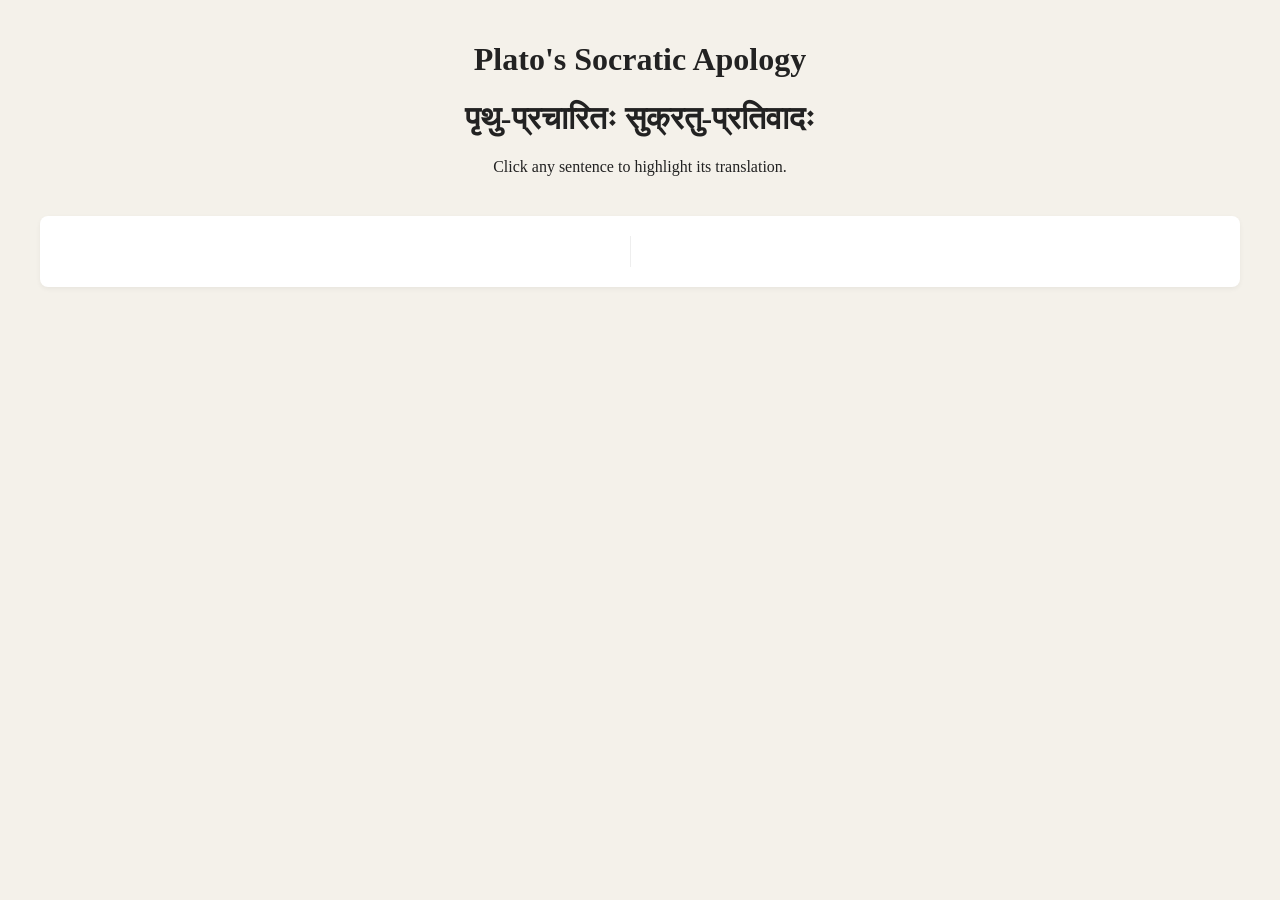
<file: apologia.html>
<!DOCTYPE html>
<html lang="el">

<head>
  <meta charset="UTF-8">
  <title>Plato's Socractic Apology</title>
  <link rel="stylesheet" href="style.css">
</head>

<body>

  <header>
    <h1>Plato's Socratic Apology</h1>
    <h1>पृथु-प्रचारितः सुक्रतु-प्रतिवादः</h1>
    <p>Click any sentence to highlight its translation.</p>
  </header>

  <div class="container">
    <div class="para-block">
      <div class="skt-col">
        <span class="sentence" data-id="p1-s1"></span>
      </div>
      <div class="english-col">
        <span class="sentence" data-id="p1-s1"></span>
      </div>
    </div>

  </div>

  <script src="script.js"></script>
</body>

</html>
</file>
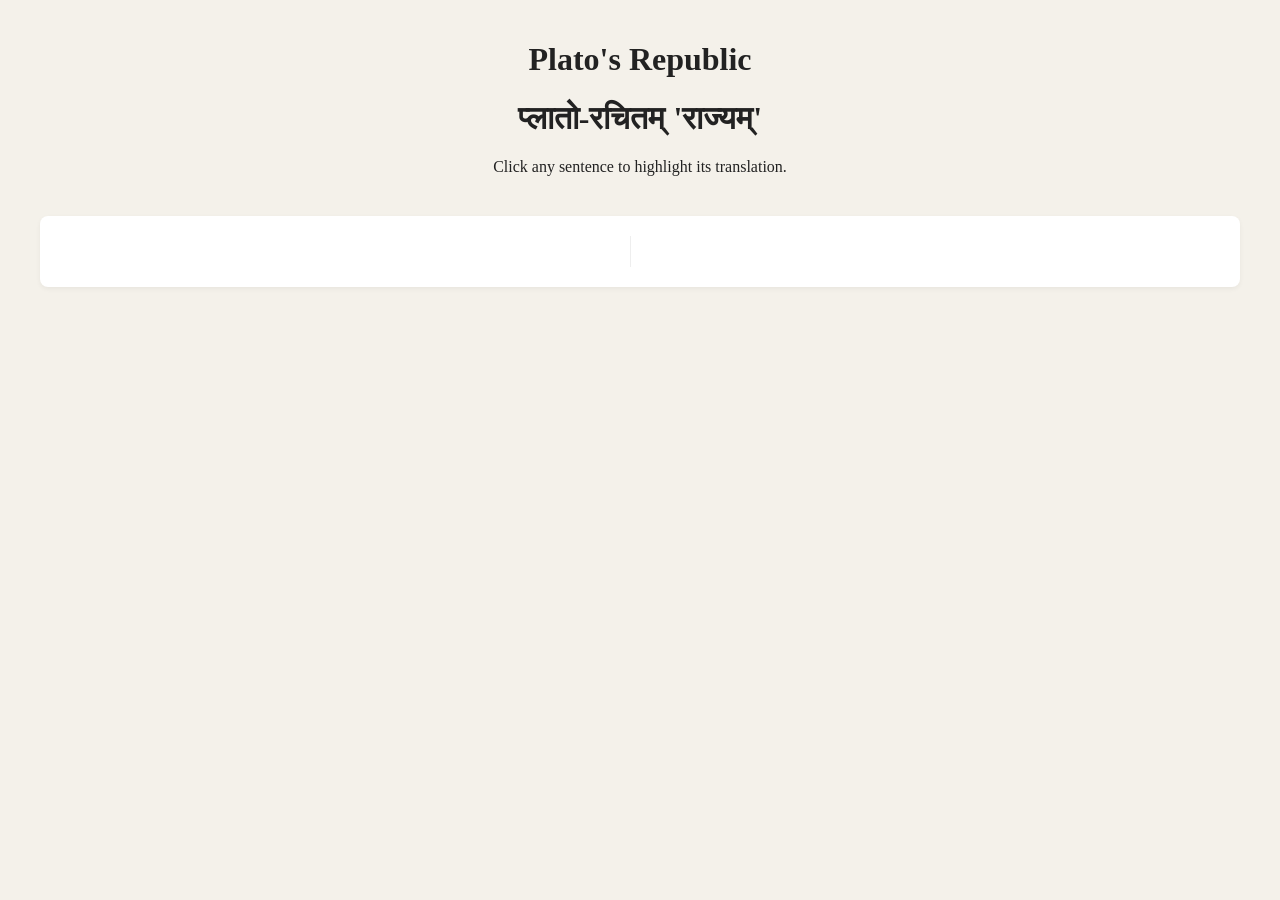
<file: republic_bk1.html>
<!DOCTYPE html>
<html lang="en">

<head>
  <meta charset="UTF-8">
  <title>Plato's Republic</title>
  <link rel="stylesheet" href="style.css">
</head>

<body>

  <header>
    <h1>Plato's Republic</h1>
    <h1>प्लातो-रचितम् 'राज्यम्'</h1>
    <p>Click any sentence to highlight its translation.</p>
  </header>

  <div class="container">

    <div class="para-block">
      <div class="skt-col">
        <span class="sentence" data-id="p1-s1"></span>
      </div>
      <div class="english-col">
        <span class="sentence" data-id="p1-s1"></span>
      </div>
    </div>

  </div>

  <script src="script.js"></script>
</body>

</html>
</file>
<file: style.css>
body {
    font-family: 'Georgia', serif;
    background-color: #f4f1ea;
    color: #222;
    margin: 0;
    padding: 20px;
}

header {
    text-align: center;
    margin-bottom: 40px;
}

.container {
    max-width: 1200px;
    margin: 0 auto;
}

/* Paragraph Block styling */
.para-block {
    display: flex;
    gap: 40px;
    margin-bottom: 30px;
    padding: 20px;
    background: white;
    border-radius: 8px;
    box-shadow: 0 2px 5px rgba(0,0,0,0.05);
}

.skt-col, .english-col {
    flex: 1;
    line-height: 1.6;
}

.skt-col {
    text-align: right;
    font-size: 1.2em;
    border-right: 1px solid #eee;
    padding-right: 20px;
}

.english-col {
    text-align: left;
    font-size: 1.05em;
    color: #444;
}

/* Sentence Highlighting */
.sentence {
    cursor: pointer;
    transition: background-color 0.2s, color 0.2s;
    padding: 2px 4px;
    border-radius: 3px;
}

.sentence:hover {
    background-color: #fdf6e3;
}

.sentence.highlight {
    background-color: #fff3b0;
    color: #000;
}

.stephanus {
    font-family: monospace;
    color: #b22222;
    font-weight: bold;
    display: block;
    margin-bottom: 10px;
    font-size: 0.9em;
}
</file>
